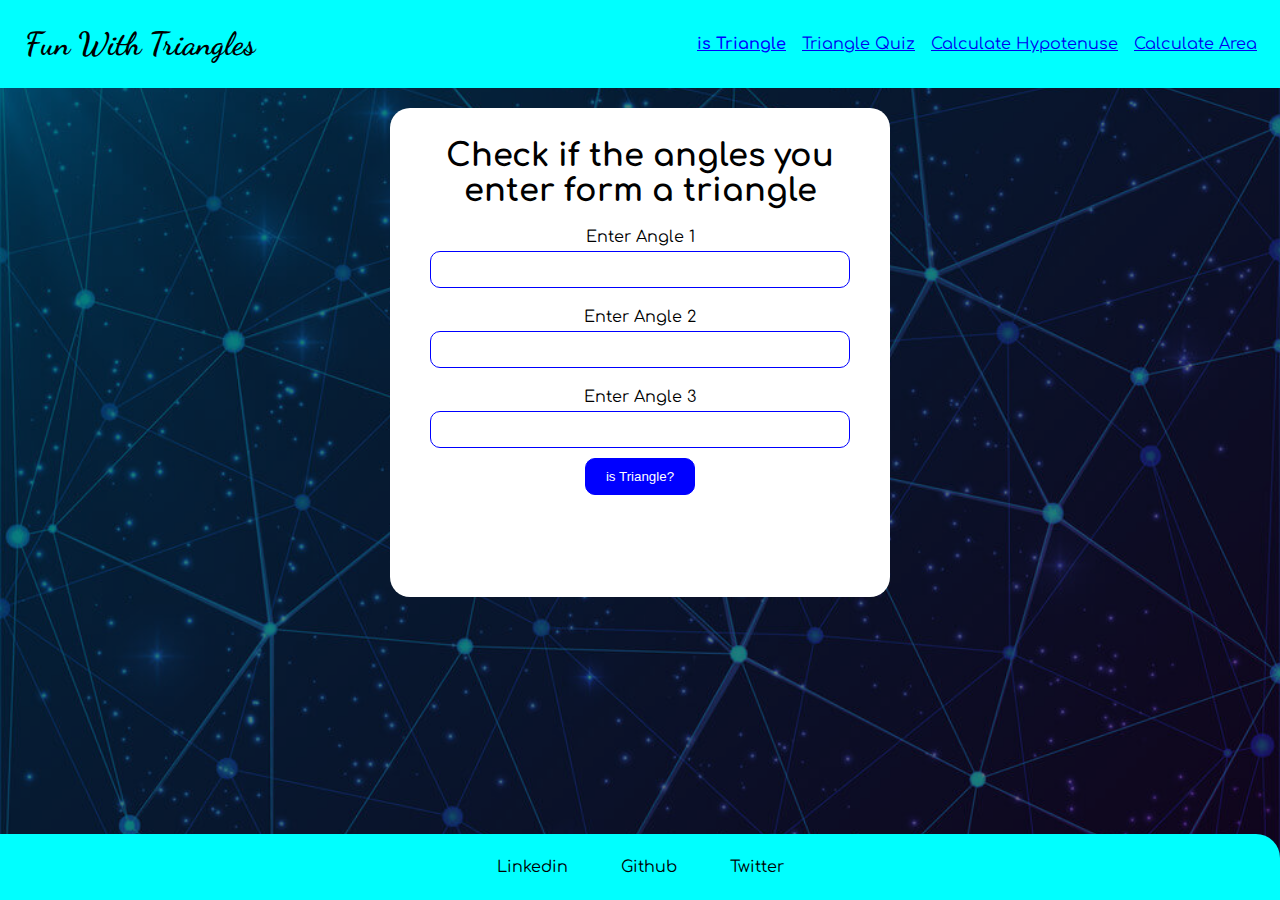
<file: index.html>
<!DOCTYPE html>
<html lang="en">
<head>
    <meta charset="UTF-8">
    <meta http-equiv="X-UA-Compatible" content="IE=edge">
    <meta name="viewport" content="width=device-width, initial-scale=1.0">
    <title>is Triangle?</title>
    <link rel="stylesheet" href="./css/style.css">
</head>
<body>
    <nav>
        <h1>Fun With Triangles</h1>
        <ul>
            <li class="menu-item active"><a href="index.html">is Triangle</a></li>
            <li class="menu-item"><a href="quiz.html">Triangle Quiz</a></li>
            <li class="menu-item"><a href="hypotenuse.html">Calculate Hypotenuse</a></li>
            <li class="menu-item"><a href="area.html">Calculate Area</a></li>
        </ul>
    </nav>
    <main>
        <div class="header">
            <h1>Check if the angles you enter form a triangle</h1>
        </div>
        <label for="angle1">
            Enter Angle 1
            <input type="text" id="angle1" class="angle-input">
        </label>
        <label for="angle2">
            Enter Angle 2
            <input type="text" id="angle2" class="angle-input">
        </label>
        <label for="angle3">
            Enter Angle 3
            <input type="text" id="angle3" class="angle-input">
        </label>
        <button id="btn">is Triangle?</button>
        <div id="output"></div>
    </main>
    <footer class="footer">
        <ul class="footer-pills">
            <li class="list-item-inline"><a href="https://www.linkedin.com/in/ravikumar0403/" class="link">Linkedin</a>
            </li>
            <li class="list-item-inline"><a href="https://github.com/ravikumar0403" class="link">Github</a></li>
            <li class="list-item-inline"><a href="https://twitter.com/ravikumar0403" class="link">Twitter</a></li>
        </ul>
    </footer>
    <script src="./js/isTriangle.js"></script>
</body>
</html>
</file>
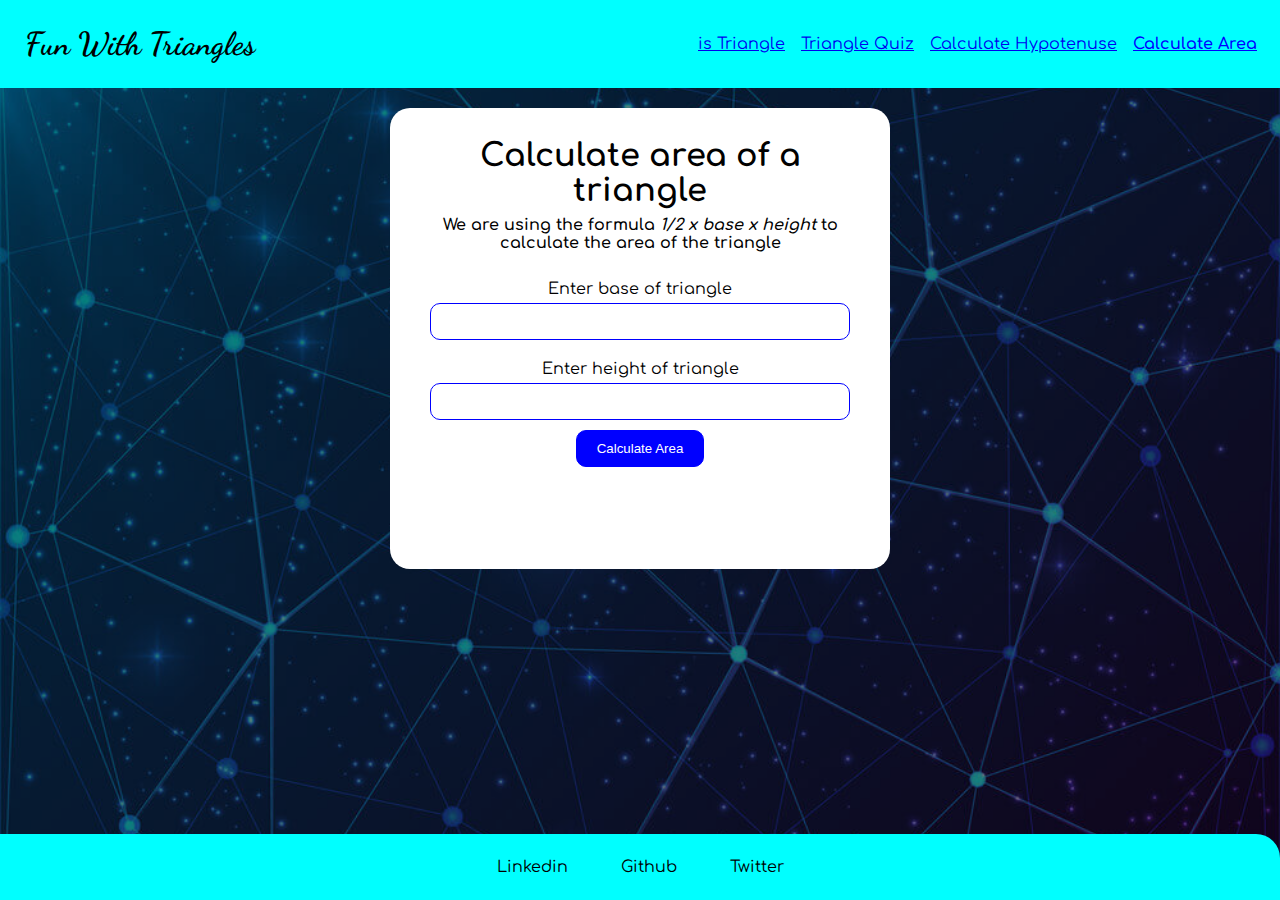
<file: area.html>
<!DOCTYPE html>
<html lang="en">
<head>
    <meta charset="UTF-8">
    <meta http-equiv="X-UA-Compatible" content="IE=edge">
    <meta name="viewport" content="width=device-width, initial-scale=1.0">
    <title>Calculate area of triangle</title>
    <link rel="stylesheet" href="./css/style.css">
</head>
<body>
    <nav>
        <h1>Fun With Triangles</h1>
        <ul>
            <li class="menu-item"><a href="index.html">is Triangle</a></li>
            <li class="menu-item"><a href="quiz.html">Triangle Quiz</a></li>
            <li class="menu-item"><a href="hypotenuse.html">Calculate Hypotenuse</a></li>
            <li class="menu-item active"><a href="area.html">Calculate Area</a></li>
        </ul>
    </nav>
    <main>
        <div class="header">
            <h1>Calculate area of a triangle</h1>
            <p>We are using the formula <i>1/2 x base x height</i> to calculate the area of the triangle</p>
        </div>
        <label for="base">
            Enter base of triangle
            <input type="text" id="base" class="inputs">
        </label>
        <label for="height">
            Enter height of triangle
            <input type="text" id="height" class="inputs">
        </label>
        <button id="btn">Calculate Area</button>
        <div id="output"></div>
    </main>
    <footer class="footer">
        <ul class="footer-pills">
            <li class="list-item-inline"><a href="https://www.linkedin.com/in/ravikumar0403/" class="link">Linkedin</a>
            </li>
            <li class="list-item-inline"><a href="https://github.com/ravikumar0403" class="link">Github</a></li>
            <li class="list-item-inline"><a href="https://twitter.com/ravikumar0403" class="link">Twitter</a></li>
        </ul>
    </footer>
    <script src="./js/area.js"></script>
</body>
</html>
</file>
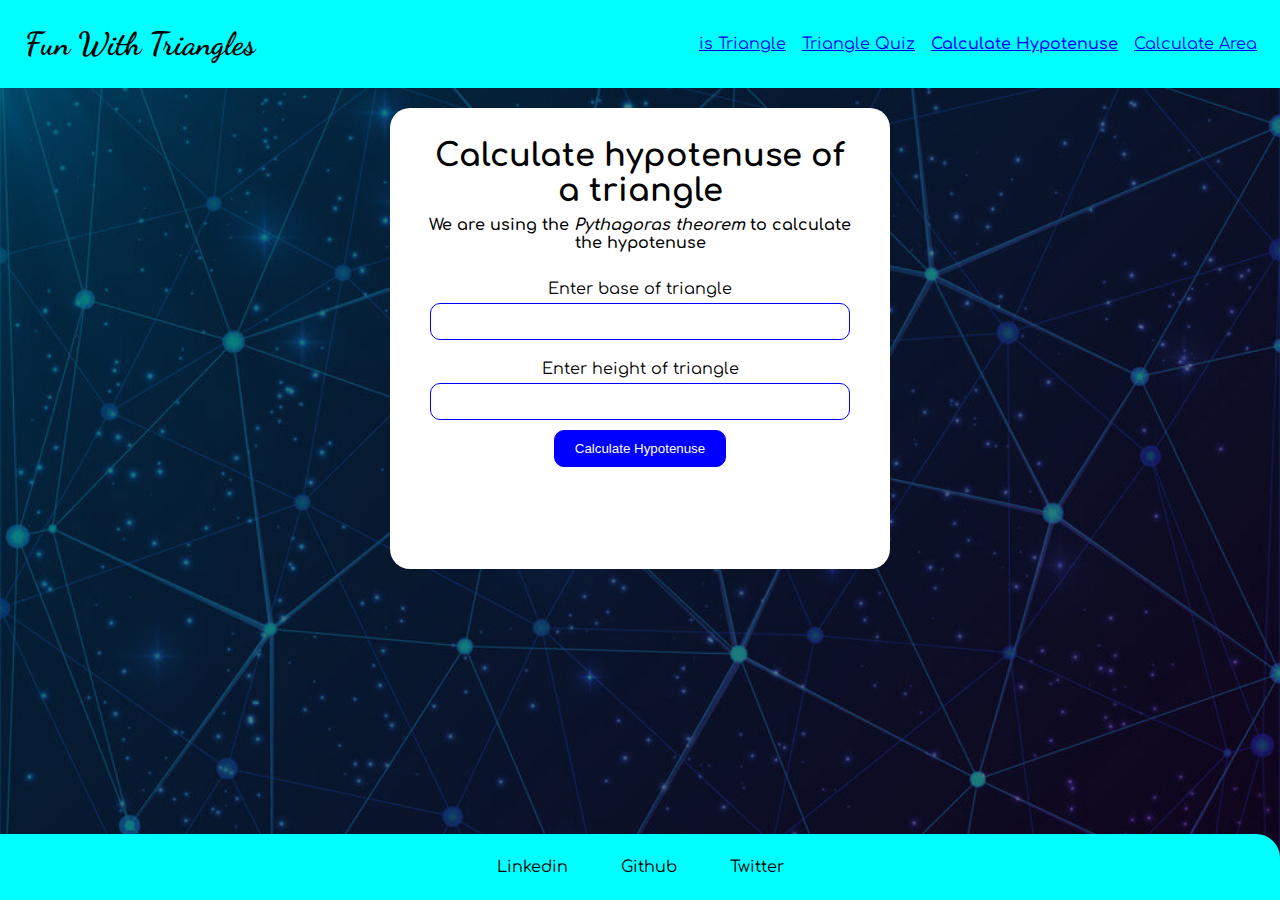
<file: hypotenuse.html>
<!DOCTYPE html>
<html lang="en">
<head>
    <meta charset="UTF-8">
    <meta http-equiv="X-UA-Compatible" content="IE=edge">
    <meta name="viewport" content="width=device-width, initial-scale=1.0">
    <title>Calculate Hypotenuse</title>
    <link rel="stylesheet" href="./css/style.css">
</head>
<body>
    <nav>
        <h1>Fun With Triangles</h1>
        <ul>
            <li class="menu-item"><a href="index.html">is Triangle</a></li>
            <li class="menu-item"><a href="quiz.html">Triangle Quiz</a></li>
            <li class="menu-item active"><a href="hypotenuse.html">Calculate Hypotenuse</a></li>
            <li class="menu-item"><a href="area.html">Calculate Area</a></li>
        </ul>
    </nav>
    <main>
        <div class="header">
            <h1>Calculate hypotenuse of a triangle</h1>
            <p>We are using the <i>Pythagoras theorem</i> to calculate the hypotenuse</p>
        </div>
        <label for="base">
            Enter base of triangle
            <input type="text" id="base" class="side-inputs">
        </label>
        <label for="height">
            Enter height of triangle
            <input type="text" id="height" class="side-inputs">
        </label>
        <button id="btn">Calculate Hypotenuse</button>
        <div id="output"></div>
    </main>
    <footer class="footer">
        <ul class="footer-pills">
            <li class="list-item-inline"><a href="https://www.linkedin.com/in/ravikumar0403/" class="link">Linkedin</a>
            </li>
            <li class="list-item-inline"><a href="https://github.com/ravikumar0403" class="link">Github</a></li>
            <li class="list-item-inline"><a href="https://twitter.com/ravikumar0403" class="link">Twitter</a></li>
        </ul>
    </footer>
    <script src="./js/hypotenuse.js"></script>
</body>
</html>
</file>
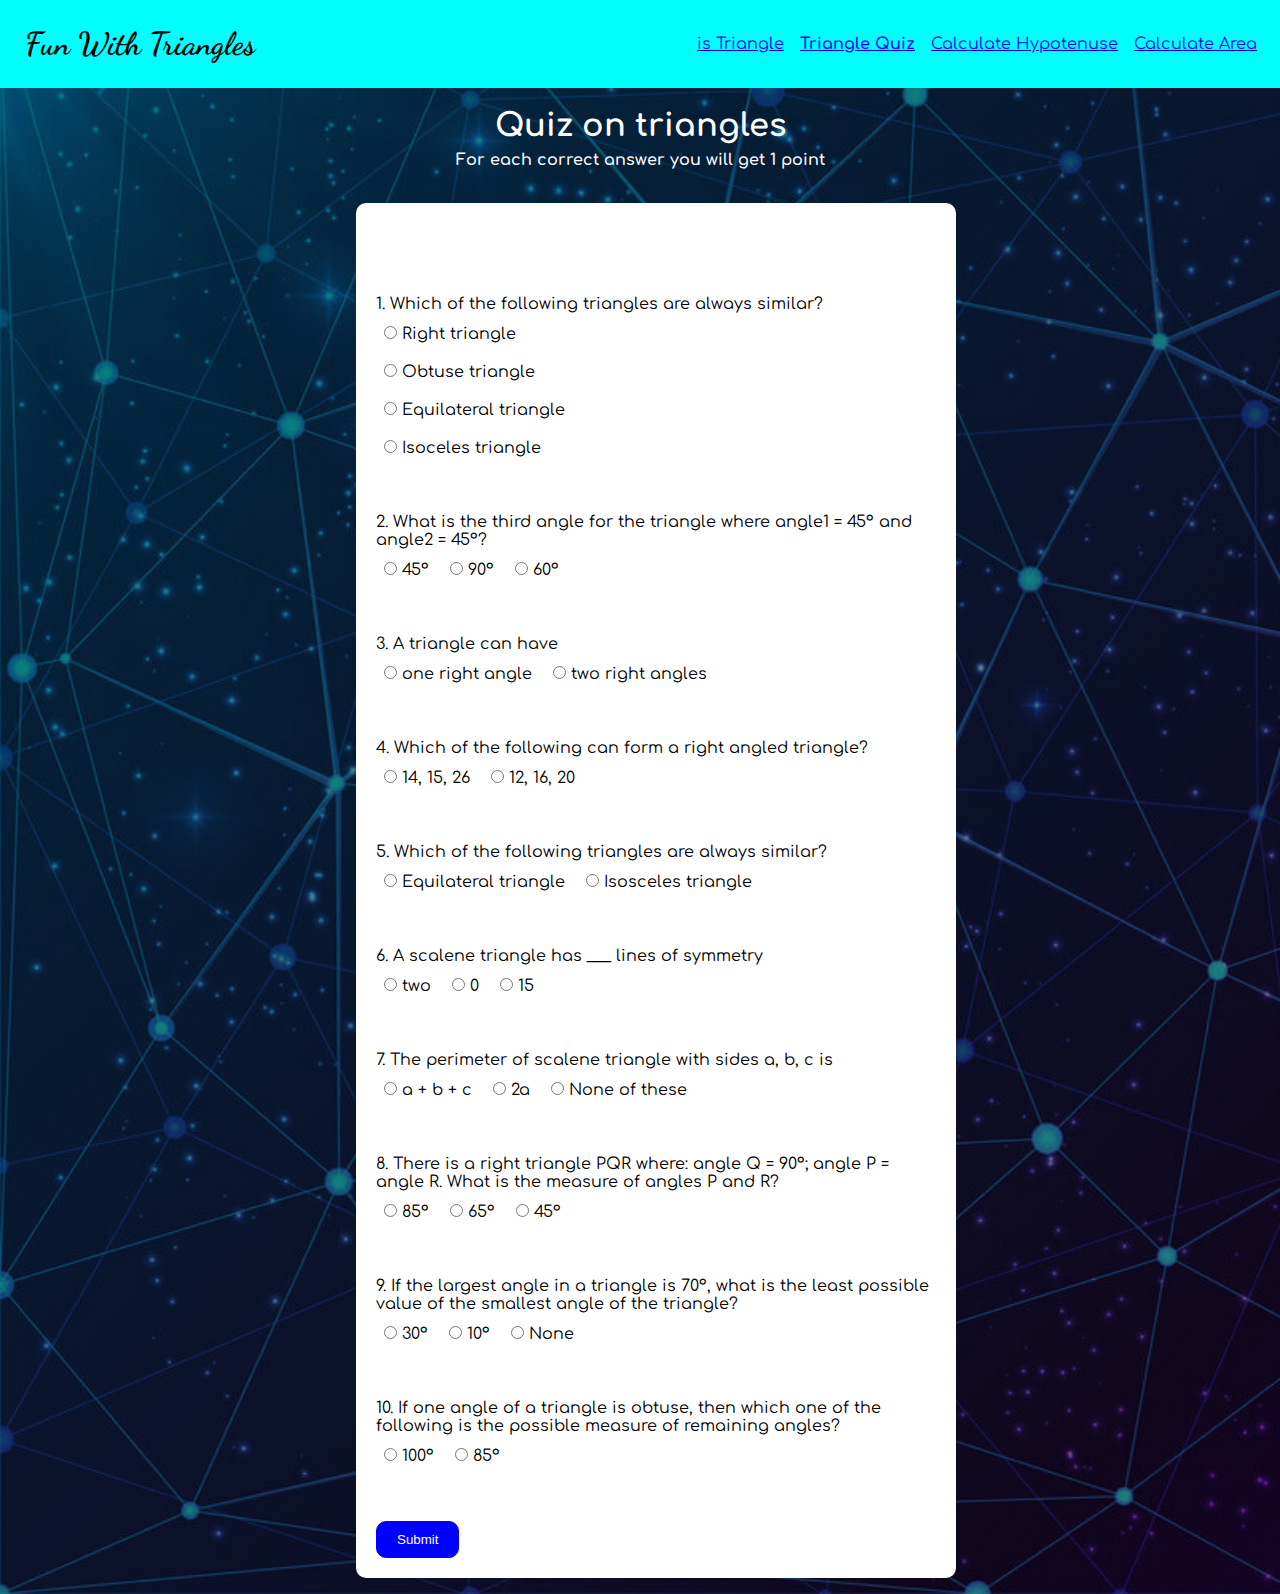
<file: quiz.html>
<!DOCTYPE html>
<html lang="en">
    
    <head>
        <meta charset="UTF-8">
    <meta http-equiv="X-UA-Compatible" content="IE=edge">
    <meta name="viewport" content="width=device-width, initial-scale=1.0">
    <title>Triangle Quiz`</title>
    <link rel="stylesheet" href="./css/style.css">
</head>

<body>
    <nav>
        <h1>Fun With Triangles</h1>
        <ul>
            <li class="menu-item"><a href="index.html">is Triangle</a></li>
            <li class="menu-item active"><a href="quiz.html">Triangle Quiz</a></li>
            <li class="menu-item"><a href="hypotenuse.html">Calculate Hypotenuse</a></li>
            <li class="menu-item"><a href="area.html">Calculate Area</a></li>
        </ul>
    </nav>
    <section>
        <div class="header">
            <h1>Quiz on triangles</h1>
            <p>For each correct answer you will get 1 point</p>
        </div>
        <form id="quizForm">
            <div id="output"></div>
            <div class="question-group">
                <p class="question">1. Which of the following triangles are always similar?</p>
                <label>
                    <input type="radio" required name="1" value="Right triangle">
                    Right triangle
                </label><br>
                <label>
                    <input type="radio" required name="1" value="Obtuse triangle">
                    Obtuse triangle
                </label><br>
                <label>
                    <input type="radio" required name="1"  value="Equilateral triangle">
                    Equilateral triangle
                </label><br>
                <label>
                    <input type="radio" required name="1"  value="Isoceles triangle">
                    Isoceles triangle
                </label>
            </div>
            <div class="question-group">
                <p class="question">2. What is the third angle for the triangle where angle1 = 45° and angle2 = 45°?</p>
                <label>
                    <input type="radio" required name="2" value="45">
                    45°
                </label>
                <label>
                    <input type="radio" required name="2" value="90">
                    90°
                </label>
                <label>
                    <input type="radio" required name="2" value="60">
                    60°
                </label>
            </div>
            <div class="question-group">
                <p class="question">3. A triangle can have</p>
                <label>
                    <input type="radio" required name="3" value="one right angle">
                    one right angle
                </label>
                <label>
                    <input type="radio" required name="3" value="two right angles">
                    two right angles
                </label>
            </div>
            <div class="question-group">
                <p class="question">4. Which of the following can form a right angled triangle?</p>
                <label>
                    <input type="radio" required name="4" value="14, 15, 26">
                    14, 15, 26
                </label>
                <label>
                    <input type="radio" required name="4" value="12, 16, 20">
                    12, 16, 20
                </label>
            </div>
            <div class="question-group">
                <p class="question">5. Which of the following triangles are always similar?</p>
                <label>
                    <input type="radio" required name="5" value="Equilateral triangle">
                    Equilateral triangle
                </label>
                <label>
                    <input type="radio" required name="5" value="Isosceles triangle">
                    Isosceles triangle
                </label>
            </div>
            <div class="question-group">
                <p class="question">6. A scalene triangle has ___ lines of symmetry</p>
                <label>
                    <input type="radio" required name="6" value="two">
                    two
                </label>
                <label>
                    <input type="radio" required name="6" value="0">
                    0
                </label>
                <label>
                    <input type="radio" required name="6" value="15">
                    15
                </label>
            </div>
            <div class="question-group">
                <p class="question">7. The perimeter of scalene triangle with sides a, b, c is</p>
                <label>
                    <input type="radio" required name="7" value="a + b + c">
                    a + b + c
                </label>
                <label>
                    <input type="radio" required name="7" value="2a">
                    2a
                </label>
                <label>
                    <input type="radio" required name="7" value="None of these">
                    None of these
                </label>
            </div>
            <div class="question-group">
                <p class="question">8. There is a right triangle PQR where: angle Q = 90°; angle P = angle R. What is the measure of angles P and R?</p>
                <label>
                    <input type="radio" required name="8" value="85">
                    85°
                </label>
                <label>
                    <input type="radio" required name="8" value="65">
                    65°
                </label>
                <label>
                    <input type="radio" required name="8" value="45">
                    45°
                </label>
            </div>
            <div class="question-group">
                <p class="question">9. If the largest angle in a triangle is 70°, what is the least possible value of the smallest angle of the triangle?</p>
                <label>
                    <input type="radio" required name="9" value="30">
                    30°
                </label>
                <label>
                    <input type="radio" required name="9" value="10">
                    10°
                </label>
                <label>
                    <input type="radio" required name="9" value="None">
                    None
                </label>
            </div>
            <div class="question-group">
                <p class="question">10. If one angle of a triangle is obtuse, then which one of the following is the possible measure of remaining angles?</p>
                <label>
                    <input type="radio" required name="10" value="100">
                    100°
                </label>
                <label>
                    <input type="radio" required name="10" value="85">
                    85°
                </label>
            </div>
            <button id="btn">Submit</button>
        </form>
    </section>
    <script src="js/quiz.js"></script>
</body>
</html>
</file>
<file: css/style.css>
@import url('https://fonts.googleapis.com/css2?family=Comfortaa:wght@400;600&family=Dancing+Script&display=swap');

*{
    margin: 0;
    padding: 0;
    box-sizing: border-box;
}

*:focus{
    outline: none;
}

body{
    font-family: 'Comfortaa', cursive;
    background-image: linear-gradient(rgba(0, 0, 0, 0.5), rgba(0, 0, 0, 0.5)), url(../triangles.jpg);
    background-size: cover;
}

nav{
    display: flex;
    flex-wrap: wrap;
    background-color: aqua;
    padding: 15px;
    justify-content: space-between;
    align-items: center;
    margin-bottom: 20px;
}

nav > h1{
    margin: 10px;
    font-family: 'Dancing Script', cursive;
}

nav > ul{
    display: flex;
    flex-wrap: wrap;
}

.menu-item{
    list-style: none;
    margin-left: 10px;
    text-align: center;
    border-bottom: 1px solid transparent;
    margin: 0.2rem 0.5rem
}

.active{
    font-weight: 600;
    color: blue;
}

.active a {
    color: blue;
}
a:hover{
    color: blue;
}
.active a {
    color: blue;
}

main{
    display: flex;
    flex-direction: column;
    max-width: 500px;
    margin: auto;
    padding: 30px;
    background-color: #fff;
    border-radius: 20px;
}

section{
    display: flex;
    flex-direction: column;
    max-width: 600px;
    margin: auto;
    color: #fff;
}

.header{
    text-align: center;
    margin-bottom: 10px;
}

.header > p {
    margin: 0.5rem;
    font-weight: 600;
}

label{
    text-align: center;
    margin: 10px;
}

input{
    padding: 10px;
    border: 1px solid blue;
    border-radius: 10px;
    width: 100%;
    margin-top: 5px;
}

#btn{
    width: fit-content;
    align-self: center;
    border: 1px solid blue;
    padding: 10px 20px;
    border-radius: 10px;
    background-color: blue;
    color: #fff
}

#output{
    text-align: center;
    font-size: 22px;
    font-weight: 600;
    margin: 1rem;
}

#quizForm{
    margin: 1rem;
    background-color: #fff;
    color: black;
    padding: 20px;
    width: 100%;
    border-radius: 10px;
}

#quizForm input{
    width: fit-content;
}
#quizForm label{
    display: inline-block;
    margin: 8px;
}

.question-group{
    margin-bottom: 3rem;
}

#output{
    border-radius: 10px;
    padding: 20px;
}


.footer {
    background-color: aqua;
    border-top-right-radius: 1.5rem;
    padding: 1.5rem 0rem;
    text-align: center;
    position: fixed;
    bottom: 0;
    width: 100%;
}

.footer-heading {
    margin-bottom: 1rem;
    font-weight: bold;
    font-size: large;
}

.footer-pills {
    padding-left: 0rem;
    margin: auto;
}

.footer .link {
    color: black;
}

.list-item-inline {
    display: inline;
    padding: 0rem 1rem;
}

.link {
    text-decoration: none;
    padding: 0.5rem 0.5rem;
}
</file>
